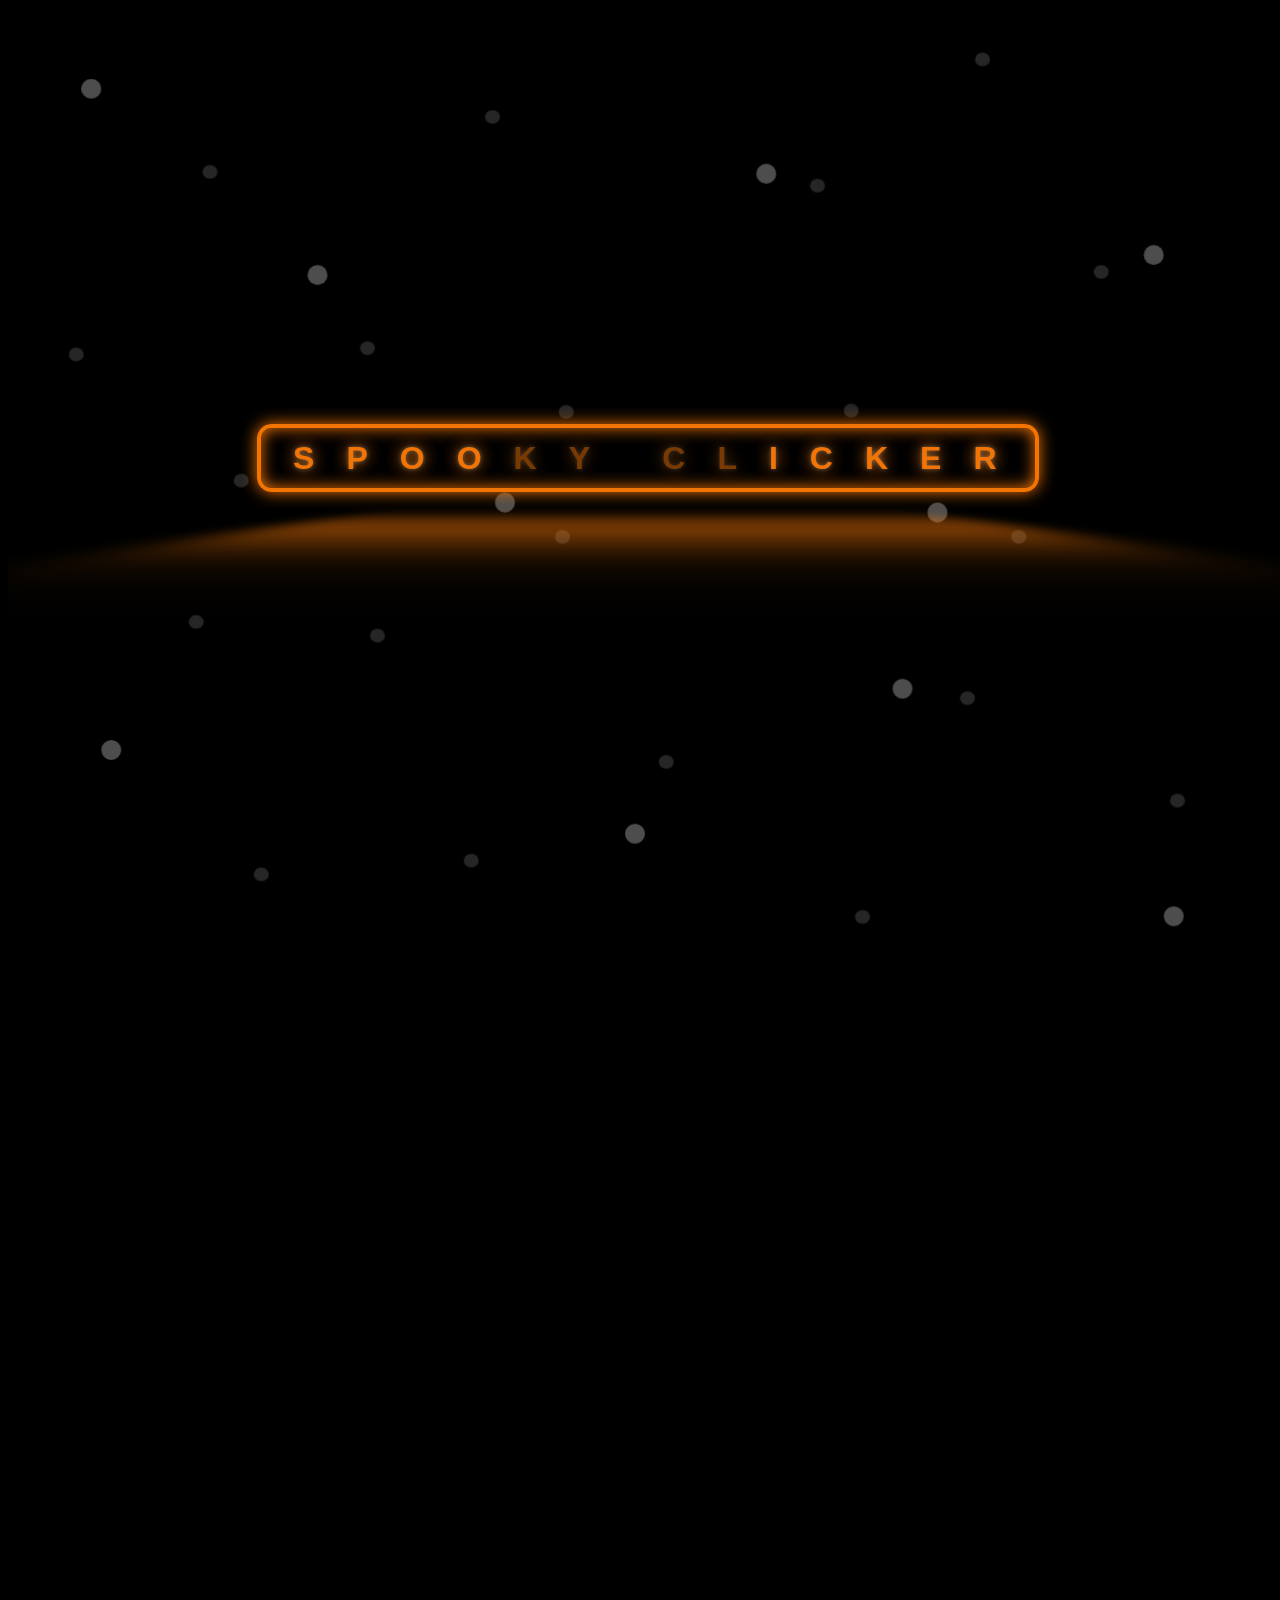
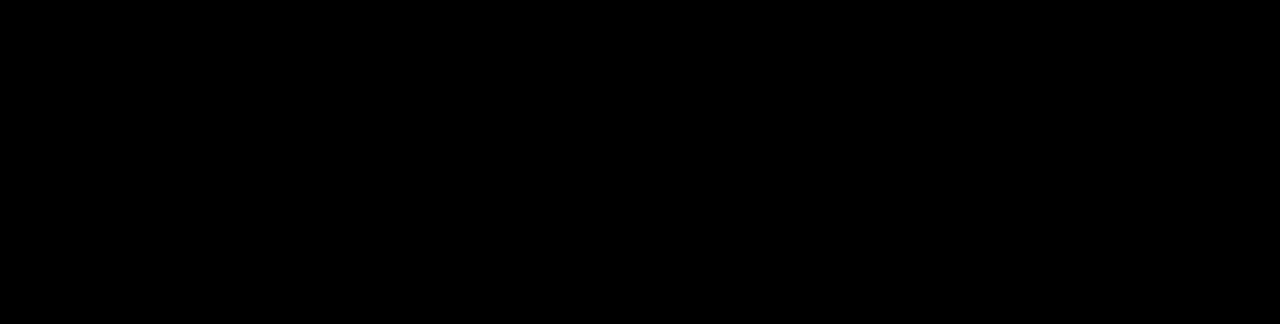
<file: index.html>
<!DOCTYPE html>
<html lang="fr">
<head>
    <meta charset="UTF-8">
    <meta name="viewport" content="width=device-width, initial-scale=1.0">
    <link rel="stylesheet" href="CSS/style2.css">
    <link rel="preconnect" href="https://fonts.googleapis.com">
    <link rel="preconnect" href="https://fonts.gstatic.com" crossorigin>
    <link href="https://fonts.googleapis.com/css2?family=Roboto:wght@400;500;700&display=swap" rel="stylesheet">
    <!-- Mettre meta pour informations site web et référencement -->
    <title>Spooky Clicker</title>
 
</head>
<body>
    <div class="hero">

        <div class="snow">
            <svg xmlns="http://www.w3.org/2000/svg" viewBox="0 0 1024 1536" preserveAspectRatio="xMidYMax slice">
            <g fill="#FFF" fill-opacity=".15" transform="translate(55 42)">
             <g id="snow-bottom-layer">
              <ellipse cx="6" cy="1009.5" rx="6" ry="5.5"/>
              <ellipse cx="138" cy="1110.5" rx="6" ry="5.5"/>
              <ellipse cx="398" cy="1055.5" rx="6" ry="5.5"/>
              <ellipse cx="719" cy="1284.5" rx="6" ry="5.5"/>
              <ellipse cx="760" cy="1155.5" rx="6" ry="5.5"/>
              <ellipse cx="635" cy="1459.5" rx="6" ry="5.5"/>
              <ellipse cx="478" cy="1335.5" rx="6" ry="5.5"/>
              <ellipse cx="322" cy="1414.5" rx="6" ry="5.5"/>
              <ellipse cx="247" cy="1234.5" rx="6" ry="5.5"/>
              <ellipse cx="154" cy="1425.5" rx="6" ry="5.5"/>
              <ellipse cx="731" cy="773.5" rx="6" ry="5.5"/>
              <ellipse cx="599" cy="874.5" rx="6" ry="5.5"/>
              <ellipse cx="339" cy="819.5" rx="6" ry="5.5"/>
              <ellipse cx="239" cy="1004.5" rx="6" ry="5.5"/>
              <ellipse cx="113" cy="863.5" rx="6" ry="5.5"/>
              <ellipse cx="102" cy="1223.5" rx="6" ry="5.5"/>
              <ellipse cx="395" cy="1155.5" rx="6" ry="5.5"/>
              <ellipse cx="826" cy="943.5" rx="6" ry="5.5"/>
              <ellipse cx="626" cy="1054.5" rx="6" ry="5.5"/>
              <ellipse cx="887" cy="1366.5" rx="6" ry="5.5"/>
              <ellipse cx="6" cy="241.5" rx="6" ry="5.5"/>
              <ellipse cx="138" cy="342.5" rx="6" ry="5.5"/>
              <ellipse cx="398" cy="287.5" rx="6" ry="5.5"/>
              <ellipse cx="719" cy="516.5" rx="6" ry="5.5"/>
              <ellipse cx="760" cy="387.5" rx="6" ry="5.5"/>
              <ellipse cx="635" cy="691.5" rx="6" ry="5.5"/>
              <ellipse cx="478" cy="567.5" rx="6" ry="5.5"/>
              <ellipse cx="322" cy="646.5" rx="6" ry="5.5"/>
              <ellipse cx="247" cy="466.5" rx="6" ry="5.5"/>
              <ellipse cx="154" cy="657.5" rx="6" ry="5.5"/>
              <ellipse cx="731" cy="5.5" rx="6" ry="5.5"/>
              <ellipse cx="599" cy="106.5" rx="6" ry="5.5"/>
              <ellipse cx="339" cy="51.5" rx="6" ry="5.5"/>
              <ellipse cx="239" cy="236.5" rx="6" ry="5.5"/>
              <ellipse cx="113" cy="95.5" rx="6" ry="5.5"/>
              <ellipse cx="102" cy="455.5" rx="6" ry="5.5"/>
              <ellipse cx="395" cy="387.5" rx="6" ry="5.5"/>
              <ellipse cx="826" cy="175.5" rx="6" ry="5.5"/>
              <ellipse cx="626" cy="286.5" rx="6" ry="5.5"/>
              <ellipse cx="887" cy="598.5" rx="6" ry="5.5"/>
             </g>
            </g>
            <g fill="#FFF" fill-opacity=".3" transform="translate(65 63)">
             <g id="snow-top-layer">
              <circle cx="8" cy="776" r="8"/>
              <circle cx="189" cy="925" r="8"/>
              <circle cx="548" cy="844" r="8"/>
              <circle cx="685" cy="1115" r="8"/>
              <circle cx="858" cy="909" r="8"/>
              <circle cx="874" cy="1438" r="8" transform="rotate(180 874 1438)"/>
              <circle cx="657" cy="1256" r="8" transform="rotate(180 657 1256)"/>
              <circle cx="443" cy="1372" r="8" transform="rotate(180 443 1372)"/>
              <circle cx="339" cy="1107" r="8" transform="rotate(180 339 1107)"/>
              <circle cx="24" cy="1305" r="8" transform="rotate(180 24 1305)"/>
              <circle cx="8" cy="8" r="8"/>
              <circle cx="189" cy="157" r="8"/>
              <circle cx="548" cy="76" r="8"/>
              <circle cx="685" cy="347" r="8"/>
              <circle cx="858" cy="141" r="8"/>
              <circle cx="874" cy="670" r="8" transform="rotate(180 874 670)"/>
              <circle cx="657" cy="488" r="8" transform="rotate(180 657 488)"/>
              <circle cx="443" cy="604" r="8" transform="rotate(180 443 604)"/>
              <circle cx="339" cy="339" r="8" transform="rotate(180 339 339)"/>
              <circle cx="24" cy="537" r="8" transform="rotate(180 24 537)"/>
             </g>
            </g>
        </svg>
        </div>
      
      <div class="hero__content">
    <div id="transition_page" class=" transition active"></div> <!--transition page 1 2-->
   <a href="index2.html"><button class='glowing-btn'><span class='glowing-txt'>SPOO<span class='faulty-letter'>KY  CL</span>ICKER</span></button></a>  
   <script src="JS/fondu.js"></script>
</body>
</html>
</file>
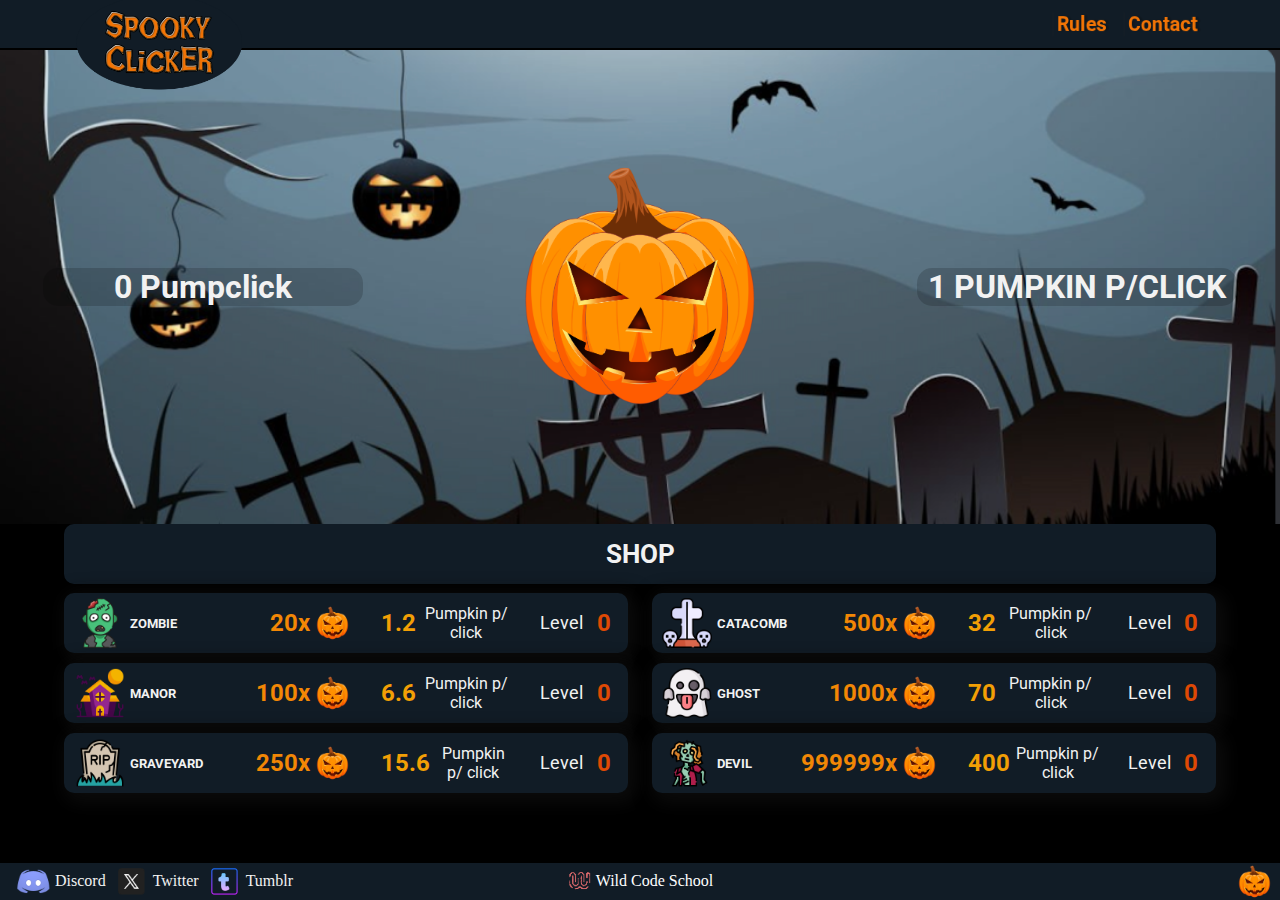
<file: index2.html>
<!DOCTYPE html>
<html lang="fr">

<head>
    <meta charset="UTF-8">
    <meta name="viewport" content="width=device-width, initial-scale=1.0">
    <link rel="stylesheet" href="CSS/style.css">
    <link rel="preconnect" href="https://fonts.googleapis.com">
    <link rel="preconnect" href="https://fonts.gstatic.com" crossorigin>
    <link rel="stylesheet" href="https://cdnjs.cloudflare.com/ajax/libs/font-awesome/4.7.0/css/font-awesome.min.css">
    <link href="https://fonts.googleapis.com/css2?family=Roboto:wght@400;500;700&display=swap" rel="stylesheet">
    <!-- Mettre meta pour informations site web et référencement -->
    <title>Spooky Clicker</title>

</head>
<body>
    <div id="transition_page" class=" transition active"></div> <!--transition page 1 2-->

    <header>
        <!-- Barre de naviguation avec règles, shop et logo -->
        <img class="logo-titles" src="./docs/assets/Images/logo_avec_bg.png" alt="spookie clicker">
        <nav>
            <ul class="navbar">
                <!-- bouttons MODALE-->
                <li class="rules"><button class="modaleButton" onclick="modaleopen()">Rules</button></li>
                <li class="contact"><button class="modaleButton" onclick="modaleopen2()">Contact</button></li>
            </ul>
            <div class="picture-logo">
            </div>
        </nav>
    </header>
    <!-- PARTIE PRINCIPALE DE LA PAGE -->
    <section class="top-body">
        <div class="picture-background">
            <div class="first-counter">
                <span id="nombreClics">0</span> Pumpclick
            </div>
                <button id="boutonClic">
                    <img id="boutonImage" src="./docs/assets/Images/pumpkin_bouton.png" alt="pumpkin">
                </button>
                <div id="canvas"></div>
            <div class="second-counter">
                <span id="pumpkinPerClicks">1</span> PUMPKIN P/CLICK</p>
            </div>

        </div>
    </section>
    <main>
        <section id="shop">
            <div id="shop_title">
                <p>SHOP</p>
            </div>
            <div id="shop_boosters">

                <!-- c'est ici qu'on met les cartes en JS -->

            </div>
        </section>

<!-- Floating Action Button -->

        <a href="#" class="float">
            <i class="fa fa-plus my-float"></i>
        </a>

    </main>
    <!-- Pied de Page avec les differents réseaux -->



    <footer class="footer">
        <div class="social">
            <div class="discord">

                <a href="https://discordapp.com/channels/1154069519287992350/1154069571649667133" target="_blank">
                    <p>Discord</p>
                    <img src="./docs/assets/Images/logo_discord.png" alt="logo discord">
                </a>
            </div>
            <div class="twitter">

                <a class="twitter" href="https://twitter.com/SpookyClicker" target="_blank">
                    <p>Twitter</p>
                    <img src="docs/assets/Images/logo_twitter.png" alt="logo twitter">
                </a>
            </div>
            <div class="tumblr">

                <a class="tumblr" href="#">
                    <p>Tumblr</p>
                    <img src="./docs/assets/Images/logo_tumblr.png" alt="logo tumblr">
                </a>
            </div>
        </div>
        <div class="society">

            <a class="wcs" href="https://www.wildcodeschool.com/fr-fr/" target="_blank">
                <p>Wild Code School</p><img src="docs/assets/Images/logoWild.png" alt="logo WCS">
            </a>
        </div>
        <div class="logo">
            <img src="./docs/assets/Images/pumpkin.png" class="price_icon">
        </div>
    </footer>


    <!-- Partie Règles HTML MODALE-->

    <div id="rules">
        <button class="btn-close" onclick="modaleclose()" style="background-color: #f27405; border: 1px solid black; border-radius: 5px; font-size: 1rem; margin-top: 12px;"> Close</button>
        <h3>Rules</H3>
        <p>
        <ul>
            <li>Prepare as many Pumpkin as possible by clicking or touching the giant Pumpkin as quickly as possible.
            </li>
            <li>s soon as you have enough Pumpkin, go to the store and use them to buy upgrades and scream even more
            </li>
            <li>The principle of its game, entirely browser-based (meaning it requires nothing other than your internet
                browser to play), is to produce Pumpkin... infinitely !</li>
        </ul>
        </p>
    </div>


    <!-- Partie contactez-nous HTML MODALE-->

    <div id="contact">
        <button class="btn-close" onclick="modaleclose2()"
            style="background-color: #f27405; border: 1px solid black; border-radius: 5px; font-size: 1rem; margin-top: 12px;">
            Close</button>
        <h3>Contact us</h3>
        <form class="contenu">
            <h2>Leave your message</h2>
            <div>
                <label for="name">Name</label>
                <br>
                <input type="text" id="name">
            </div>
            <div>
                <label for="email">Email</label>
                <br>
                <input type="email" id="email">
            </div>
            <div>
                <label for="message">Message</label>
                <br>
                <textarea id="message" rows="10"></textarea>
            </div>
            <input class="btn-close" type="submit" value="Submit" onclick="noRefresh(event)"
                style="background-color: #f27405; border: 1px solid black; border-radius: 5px; font-size: 1rem; margin-top: 12px; margin-left: 50px;">
        </form>
    </div>


    <script src="JS/script.js"></script>
    <script src="JS/fab.js"></script>
    <script src="JS/index.js"></script>
    <script src="JS/fondu.js"></script>
    <script src="JS/citrouille.js"></script>
</body>

</html>
</file>
<file: CSS/style2.css>
:root {
    --glow-color: rgba(242, 116, 5, 1);
  }
  *,
  *::before,
  *::after {
    box-sizing: border-box;
  }
  html,
  body {
    height: 100%;
    width: 100%;
    overflow: hidden;
  }
  body {
    min-height: 100vh;
    display: flex;
    justify-content: center;
    align-items: center;
    background: black;
  }
  .glowing-btn {
    position: relative;
    color: var(--glow-color);
    cursor: pointer;
    padding: 0.35em 1em;
    border: 0.15em solid var(--glow-color);
    border-radius: 0.45em;
    background: none;
    perspective: 2em;
    font-family: "Raleway", sans-serif;
    font-size: 2em;
    font-weight: 900;
    letter-spacing: 1em;
    -webkit-box-shadow: inset 0px 0px 0.5em 0px var(--glow-color),
      0px 0px 0.5em 0px var(--glow-color);
    -moz-box-shadow: inset 0px 0px 0.5em 0px var(--glow-color),
      0px 0px 0.5em 0px var(--glow-color);
    box-shadow: inset 0px 0px 0.5em 0px var(--glow-color),
      0px 0px 0.5em 0px var(--glow-color);
    animation: border-flicker 2s linear infinite;
  }
  .glowing-txt {
    float: left;
    margin-right: -0.8em;
    -webkit-text-shadow: 0 0 0.125em hsl(0 0% 100% / 0.3),
      0 0 0.45em var(--glow-color);
    -moz-text-shadow: 0 0 0.125em hsl(0 0% 100% / 0.3),
      0 0 0.45em var(--glow-color);
    text-shadow: 0 0 0.125em hsl(0 0% 100% / 0.3), 0 0 0.45em var(--glow-color);
    animation: text-flicker 3s linear infinite;
  }
  .faulty-letter {
    opacity: 0.5;
    animation: faulty-flicker 2s linear infinite;
  }
  .glowing-btn::before {
    content: "";
    position: absolute;
    top: 0;
    bottom: 0;
    left: 0;
    right: 0;
    opacity: 0.7;
    filter: blur(1em);
    transform: translateY(120%) rotateX(95deg) scale(1, 0.35);
    background: var(--glow-color);
    pointer-events: none;
  }
  .glowing-btn::after {
    content: "";
    position: absolute;
    top: 0;
    left: 0;
    right: 0;
    bottom: 0;
    opacity: 0;
    z-index: -1;
    background-color: var(--glow-color);
    box-shadow: 0 0 2em 0.2em var(--glow-color);
    transition: opacity 100ms linear;
  }
  .glowing-btn:hover {
    color: rgba(0, 0, 0, 0.8);
    text-shadow: none;
    animation: none;
  }
  .glowing-btn:hover .glowing-txt {
    animation: none;
  }
  .glowing-btn:hover .faulty-letter {
    animation: none;
    text-shadow: none;
    opacity: 1;
  }
  .glowing-btn:hover:before {
    filter: blur(1.5em);
    opacity: 1;
  }
  .glowing-btn:hover:after {
    opacity: 1;
  }
  @keyframes faulty-flicker {
    0% {
      opacity: 0.1;
    }
    2% {
      opacity: 0.1;
    }
    4% {
      opacity: 0.5;
    }
    19% {
      opacity: 0.5;
    }
    21% {
      opacity: 0.1;
    }
    23% {
      opacity: 1;
    }
    80% {
      opacity: 0.5;
    }
    83% {
      opacity: 0.4;
    }
    87% {
      opacity: 1;
    }
  }
  @keyframes text-flicker {
    0% {
      opacity: 0.1;
    }
    2% {
      opacity: 1;
    }
    8% {
      opacity: 0.1;
    }
    9% {
      opacity: 1;
    }
    12% {
      opacity: 0.1;
    }
    20% {
      opacity: 1;
    }
    25% {
      opacity: 0.3;
    }
    30% {
      opacity: 1;
    }
    70% {
      opacity: 0.7;
    }
    72% {
      opacity: 0.2;
    }
    77% {
      opacity: 0.9;
    }
    100% {
      opacity: 0.9;
    }
  }
  @keyframes border-flicker {
    0% {
      opacity: 0.1;
    }
    2% {
      opacity: 1;
    }
    4% {
      opacity: 0.1;
    }
    8% {
      opacity: 1;
    }
    70% {
      opacity: 0.7;
    }
    100% {
      opacity: 1;
    }
  }
  @media only screen and (max-width: 600px) {
    .glowing-btn{
      font-size: 1em;
    }
  }

  /*Transition page 1 2*/
  .transition{
    position: fixed;
    width:100%;
    height:100%;
    background: #222222;
    z-index: 1;
    opacity: 0;
    pointer-events: none;
    transition : ease-in 0s;
}
.transition.active{
    opacity: 1;
    pointer-events: none;
}

@import url('https://fonts.googleapis.com/css?family=Corben:700');


.snow {
  position: absolute;
  min-width: 100vw;
  min-height: 100vh;
  height: 100%;
  width: 100%;
  top: 0;
  left: 0;
}

.snow .svg {
  position: absolute;
  width: 100%;
  height: 100%;
}

#snow-top-layer {
  will-change: transform;
  transform: translateY(-768px);
  animation: fall 22.5s infinite linear;
}

#snow-bottom-layer {
  will-change: transform;
  transform: translateY(-768px);
  animation: fall 45s infinite linear;
}

@keyframes fall {
  
  100% {
    transform: translateY(0);
  }
  
}
</file>
<file: CSS/style.css>
* {
    margin: 0;
    padding: 0;
    box-sizing: border-box;
    z-index: 0;
}

html, body, :root {
    max-width: 100vw;
    overflow-x: hidden;
}

:root {
    --primary-color: #f28705;
    --light-orange: #f29f05;
    --deep-orange: #DF4904;
    --deep-blue: #111c26;
    --text-color: #f2f2f2;
    --background-color: black;
    --transparent-background: rgba(0, 0, 0, 0.165);
}

header {
    position : absolute;
    top: 0;
    left: 0;
    z-index: 20;
    width: 100vw;
    height:50px;
}

#canvas {
    width: 30vw;
    aspect-ratio: 1/1;
    background-color: transparent;
    position: relative;
    border-radius: 50%;
  }

/*Barre de naviguation*/
nav {
    background-color: var(--deep-blue);
    display: flex;
    justify-content: end;
    align-items: center;
}

.navbar {
    color: var(--text-color);
    display: flex;
    justify-content: end;
    list-style-type: none;
    box-shadow: none;
    margin-bottom: 0%;
    margin-top: 0;
    margin-right: 5%;
    padding: 10px;
    border-style: none;

}

.navbar li a {
    text-decoration: none;
    color: var(--background-color);
    font-size: 25px;
    margin: 0 10px;
    background-color: var(--primary-color);
    padding: 5%;
    border-radius: 10%;
    font-family: 'Ghoulish', sans-serif;

}

.logo-titles {
    width: 15vw;
    margin-left: 5vw;
    position: absolute;
    z-index: 1000;
    transform: translateY(-15%);
}

.navbar li a:hover {
    background-color: var(--text-color);
}

.rules {
    margin-right: 3%;
}

/*Partie citrouille et compteurs*/

.picture-background {
    margin-top: 50px;
    background-image: url("../docs/assets/Images/background.png");
    display: flex;
    justify-content: space-around;
    align-items: center;
    background-size: cover;
    width: 100vw;
    padding: 5vh 0 5vh 0;
    overflow: hidden;
}

#boutonClic {
    border-radius: 100%;
    position: absolute;
    z-index: 1;
    clip-path: polygon(71% 95%, 78% 91%, 86% 88%, 91% 83%, 95% 78%, 98% 70%, 98% 62%, 99% 54%, 98% 45%, 97% 36%, 94% 29%, 91% 23%, 83% 15%, 76% 14%, 66% 9%, 56% 5%, 48% 1%, 36% 0%, 30% 6%, 21% 13%, 11% 18%, 5% 26%, 1% 35%, 0% 43%, 0% 53%, 0% 65%, 0% 76%, 5% 84%, 9% 91%, 14% 95%, 21% 100%, 32% 100%, 42% 100%, 50% 100%, 58% 100%, 64% 99%);
}
.top-body {
    color: var(--text-color);
}

#boutonImage{
    width: 90%;
}
#boutonClic{
    width: 20vw;
    background-color: transparent;
    border: none;
}
.first-counter {
    width: 25vw;
    border-radius: 15px;
    font-size: xx-large;
    font-weight: bold;
    font-family: 'Roboto', sans-serif;
    text-align: center;
}

.second-counter {
    width: 25vw;
    border-radius: 15px;
    font-size: xx-large;
    font-weight: bold;
    font-family: 'Roboto', sans-serif;
    text-align: center;
}

body {
    background-color: var(--background-color);
    min-height: 100vh;
    display: flex;
    flex-direction: column;
}

main {
    display: flex;
    justify-content: center;

}

#shop {
    width: 90%;
    display: flex;
    flex-direction: column;
    font-family: 'Roboto';
}

#shop_title {
    width: 100%;
    height: 60px;
    display: flex;
    color: var(--text-color);
    justify-content: center;
    align-items: center;
    background-color: var(--deep-blue);
    border-radius: 10px;
}

#shop_title p {
    font-size: clamp(1rem, 2vw, 2.5rem);
    font-weight: bold;
}

#shop_boosters {
    display: flex;
    flex-wrap: wrap;
    justify-content: space-between;
    margin: 1vh 0 1vh 0;
}

.shop_item {
    width: 49%;
    height: 60px;
    display: flex;
    align-content: center;
    background-color: var(--deep-blue);
    border-radius: 10px;
    box-shadow: 5px 5px 18px 5px #0b0b0b;
    margin-bottom: 10px;
    transition: 0.3s;
}

.shop_item:hover {
    background-color: #354c62;
}

.shop_item_content {
    display: flex;
    justify-content: space-around;
    width: 100%;
}

.shop_img {
    width: 50px;
}

.booster_name {
    width: 25%;
    display: flex;
    justify-content: flex-start;
    gap: 5px;
    align-items: center;
    color: var(--text-color);
    font-size: clamp(0.3rem, 1vw, 1rem);
    font-weight: bold;
}


.price {
    width: 20%;
    display: flex;
    justify-content: flex-end;
    align-items: center;
}

.price p {
    padding-right: 5px;
    font-size: clamp(0.3rem, 2vw, 1.5rem);
    color: var(--primary-color);
    font-weight: bold;
}

.click_booster {
    width: 25%;
    display: flex;
    justify-content: flex-start;
    align-items: center;
    color: var(--text-color);
    gap: 5px;
}

p.click_booster_copy {
    font-size: 1em;
    text-align: center;
}

.click_booster_number {
    font-size: clamp(0.3rem, 2vw, 1.5rem);
    padding-left: 10px;
    text-align: center;
    color: var(--light-orange);
    font-weight: bold;
}

.price_icon {
    width: 35px;
}

.level {
    width: 15%;
    display: flex;
    justify-content: space-around;
    align-items: center;
    font-size: 1.1em;
}

p.level_text {
    color: var(--text-color);
}

p.level_number {
    font-size: clamp(0.5rem, 2vw, 1.5rem);
    color: var(--deep-orange);
    font-weight: bold;
}

.float, .close{
	position:fixed;
	width:60px;
	height:60px;
	bottom:40px;
	right:40px;
	color:#FFF;
	border-radius:50px;
	text-align:center;
	box-shadow: 2px 2px 3px #69390a;
}

.close{
	background-color: var(--primary-color);
}

.float{
    background-color: var(--deep-orange);
    z-index: 1;
}

.my-float{
	margin-top:22px;
}

i{
    font-size:24px;
 }

.footer {
    width: 100%;
    border-left: 8px;
    border-right: 8px;
    bottom: 0;
    display: flex;
    justify-content: space-between;
    background-color: var(--deep-blue);
    color: var(--text-color);
    margin-top: auto;
}

.footer .social a {

    display: flex;
    text-decoration: none;
    color: var(--text-color);
    align-items: center;
    flex-direction: row-reverse;

}

.social img {

    display: flex;
    padding-right: 4px;
    padding-left: 8px;

}

.footer .society {

    width: 33%;
    display: flex;
    justify-content: center;
}

.footer .society .wcs {

    text-decoration: none;
    color: white;
    display: flex;
    flex-direction: row-reverse;
    align-items: center;
    font-size: 1em;

}

.social {
    width: 33%;
    padding-left: 8px;
    display: flex;
    justify-content: start;
    align-items: center;
}

.footer .logo {
    width: 33%;
    padding-right: 8px;
    display: flex;
    justify-content: end;
}

.society img {
    padding-right: 4px;
}

.tumblr,
.twitter,
.discord {
    display: flex;
}


#rules {
    width: 500px;
    height: 600px;
    top: 50%;
    left: 80%;
    background-image: url(../docs/assets/Images/page.png);
    background-size: 100%;
    background-repeat: no-repeat;
    padding: 120px;
    text-align: center;
    font-size: 15px;
    position: absolute;
    transform: translate(-50%, -50%);
    display: none;
}

#contact {
    width: 500px;
    height: 600px;
    margin: auto;
    top: 50%;
    left: 80%;
    background-image: url(../docs/assets/Images/page.png);
    background-size: 100%;
    background-repeat: no-repeat;
    padding: 80px;
    text-align: center;
    font-size: 15px;
    position: absolute;
    transform: translate(-50%, -50%);
    display: none;

}

/*test boutton nav*/

.modaleButton {
    --c: #f27405;
    /* text color */

    background:
        linear-gradient(90deg, #0000 33%, #f27405, #0000 67%) var(--_p, 100%)/300% no-repeat,
        #02020200;
    /* background color */
    color: #0000;
    border: #ccc;
    border-radius: 10%;
    transform: perspective(500px) rotateY(calc(20deg*var(--_i, -1)));
    text-shadow:
        calc(var(--_i, -1)* 0.08em) -.01em 0 var(--c),
        calc(var(--_i, -1)*-0.08em) .0em 2px #0004;
    outline-offset: .1em;
    transition: 0.7s;
}

.modaleButton:hover,
.modaleButton:focus-visible {
    --_p: 0%;
    --_i: 1;
}

.modaleButton:active {
    text-shadow: none;
    color: var(--c);
    box-shadow: inset 0 0 9e9q #0005;
    transition: 0s;
}

.modaleButton {
    font-family: roboto;
    font-weight: bold;
    font-size: 1.3rem;
    margin: 0;
    cursor: pointer;
    padding: .1em .3em;
}


.btn-close {
    --c: #000000;
    /* text color */

    background:
        linear-gradient(90deg, #0000 33%, #ffffff, #0000 67%) var(--_p, 100%)/300% no-repeat,
        #02020200;
    /* background color */
    color: #0000;
    border: #ccc;
    border-radius: 10%;
    transform: perspective(800px) rotateY(calc(10deg*var(--_i, -1)));
    text-shadow:
        calc(var(--_i, -1)* 0.08em) -.01em 0 var(--c),
        calc(var(--_i, -1)*-0.08em) .0em 2px #0004;
    outline-offset: .1em;
    transition: 0.7s;
}

.btn-close:hover,
.btn-close:focus-visible {
    --_p: 0%;
    --_i: 1;
}

.btn-close:active {
    text-shadow: none;
    color: var(--c);
    box-shadow: inset 0 0 9e9q #0005;
    transition: 0s;
}

.btn-close {
    font-family: roboto;
    font-weight: bold;
    font-size: 1.3rem;
    margin: 0;
    cursor: pointer;
    padding: .1em .3em;
    margin-left: 250px;
    margin-bottom: 5%;
}


h3 {
    font-size: 2rem;
    margin-bottom: 10px;
    margin-top: 10px;
}


/*Transition page 1 2*/
.transition {
    position: fixed;
    width: 100%;
    height: 100%;
    background: #222222;
    z-index: 1;
    opacity: 0;
    pointer-events: none;
    transition: ease-in 2s;
}

.transition.active {
    opacity: 1;
    pointer-events: none;
}

/*Animation citrouille clickable*/

#boutonImage {
    display: inline-block;
    box-shadow: none;
    appearance: none;
    border: 0;
    outline: 0;
    line-height: 42px;
    font-size: 20px;
    border-radius: 30px;
    color: rgb(40, 45, 50);
    cursor: pointer;
    transition: all .5s;
    transition-timing-function: cubic-bezier(.2, 3, .4, 1);
    user-select: none;

    &:hover {
        transform: scale(1.02, 1.02);
    }

    &:active {
        transform: scale(1.05, 1.05);
    }
}

/*Responsive du shop en écran assez large*/


@media (max-width: 1200px) {
    .shop {
        width: 95%;
    }
}

@media (max-width: 1000px) {
    #shop {
        display: flex;
        flex-direction: column;
        gap: 2%;
        width: 80%;
    }

    .shop_item {
        width: 100%;
    }
}

/*Responsive citrouille et les deux compteurs*/

@media (min-width: 731px) {
    .second-counter {
        background-color: var(--transparent-background);

    }

    .first-counter {
        background-color: var(--transparent-background);
    }

}

@media (max-width: 730px) {
    .logo-titles {
        width: 25vw;
    }
    .picture-background{
        display: flex;
        flex-direction: column;
        padding: 2vh 0 2vh 0;
    }

    .first-counter {
        border-radius: 10px;
        color: var(--text-color);
        text-shadow: #020101 2px 0 10px;
        width: 50%;
        text-align: center;
        font-size: x-large;
    }

    .second-counter {
        border-radius: 15px;
        color: var(--text-color);
        text-shadow: #020101 2px 0 10px;
        text-align: center;
        width: 50%;
        font-size: x-large;

    }

    #shop {
        width: 100%;
        display: flex;
        flex-direction: column;
        gap: 2%;
    }

    .shop_item {
        width: 100%;
    }

    /*footer responsive*/
    .footer {
        width: 100%;
        border-left: 8px;
        border-right: 8px;
        bottom: 0;
        display: flex;
        justify-content: space-between;
        background-color: var(--deep-blue);
        color: var(--text-color);
        margin-top: auto;
    }

    .footer .social a {

        display: flex;
        text-decoration: none;
        color: var(--text-color);
        align-items: center;

    }

    .social img {

        display: flex;
        padding-right: 4px;
        padding-left: 8px;

    }

    .footer .society {

        width: 33%;
        display: flex;
        justify-content: center;
        align-items: center;

    }

    .footer .society .wcs {

        text-decoration: none;
        color: white;
        align-items: center;

    }

    .social {
        width: 33%;
        padding-left: 8px;
        display: flex;
        justify-content: start;
        align-items: center;
        padding-left: 8px;
    }

    .footer .logo {

        width: 33%;
        padding-right: 8px;
        display: flex;
        justify-content: end;

    }

    .society img {

        padding-right: 4px;

    }

    .tumblr,
    .twitter,
    .discord {

        display: flex;

    }

    .footer a p {
        display: none;
    }

    .footer .discord a p,
    .footer .twitter a p,
    .footer .tumblr a p{
        display: none;
    }
}


@media (min-width: 460px) {
    .float{
        display: none;
    }

 }


@media (max-width: 460px) {

    .picture-background {
        margin-top: 0;
    }

    header {
        z-index: 0;
    }

    .logo-titles {
        z-index: 0;
    }
    body{
        overflow-x: hidden;
    }

    #shop {
        height: 100vh;
        align-items: center;
        position: fixed;
        top: 0;
        left: 0;
        transform: translateX(-100%);
        background: linear-gradient(0deg, rgba(239,218,198,0) 0%, rgba(239,218,198,1) 24%, rgba(239,218,198,1) 100%);
        transition: 0.5s;
    }

    #shop.visible {
        transform: translateX(0%);
     }
    

    #shop_title {
        width: 90vw;
    }

    .float.otherOrange{
        background-color: var(--primary-color);
    }

    #shop_boosters {
        width: 90vw;
    }

    .shop_item{
        box-shadow: 5px 5px 14px 5px #c7b4a1;
    }
    #shop_title{
        box-shadow: 5px 5px 14px 5px #c7b4a1;
    }

    #shop_title p{
        color:  var(--primary-color);
        font-size: 2em;
    }

    .booster_name p{
        display: none;
    }

    .price{
        flex-direction: column-reverse;
        justify-content: space-around;
    }

    .price p {
        font-size: 1.1em;
    }
    .click_booster{
        flex-direction: column-reverse;
        justify-content: center;
        gap: 0;
    }

    p.click_booster_number{
        font-size: 1.3em;
    }

    p.click_booster_copy{
        font-size: 0.8em;
    }

    p.level_number{
        font-size: 1.3em;
    }

    .level {
        flex-direction: column;
        justify-content: space-around;
    }

    p.level_text{
        font-size: 0.8em;
    }

    .price_icon {
        width : 27px;
    }

    nav {
        display: none;
    }

    .logo-titles {
        margin-top: 2vh;
        width: 45vw;
    }

    #contact {
        display: none;
    }

    #rules {
        display: none;
    }

    .footer {
        display: none;
    }

    .picture-background{
        height: 100vh;
        justify-content: center;
        gap: 3vh;
        
    }
    #boutonClic{
        width: 70vw;
    }
    .first-counter{
        transform: translateY(-150%);
    }
    .second-counter{
        transform: translateY(150%);
    }
}

@media (max-width: 730px) {
    #rules {
        width: 500px;
        height: 600px;
        top: 50%;
        left: 50%;
        background-image: url(/Spooky_Clicker/docs/assets/Images/page.png);
        background-size: 100%;
        background-repeat: no-repeat;
        padding: 120px;
        text-align: center;
        font-size: 15px;
        position: absolute;
        transform: translate(-50%, -50%);
        display: none;
    }

    #contact {
        width: 500px;
        height: 600px;
        margin: auto;
        top: 50%;
        left: 50%;
        background-image: url(/Spooky_Clicker/docs/assets/Images/page.png);
        background-size: 100%;
        background-repeat: no-repeat;
        padding: 80px;
        text-align: center;
        font-size: 15px;
        position: absolute;
        transform: translate(-50%, -50%);
        display: none;

    }
}
</file>
